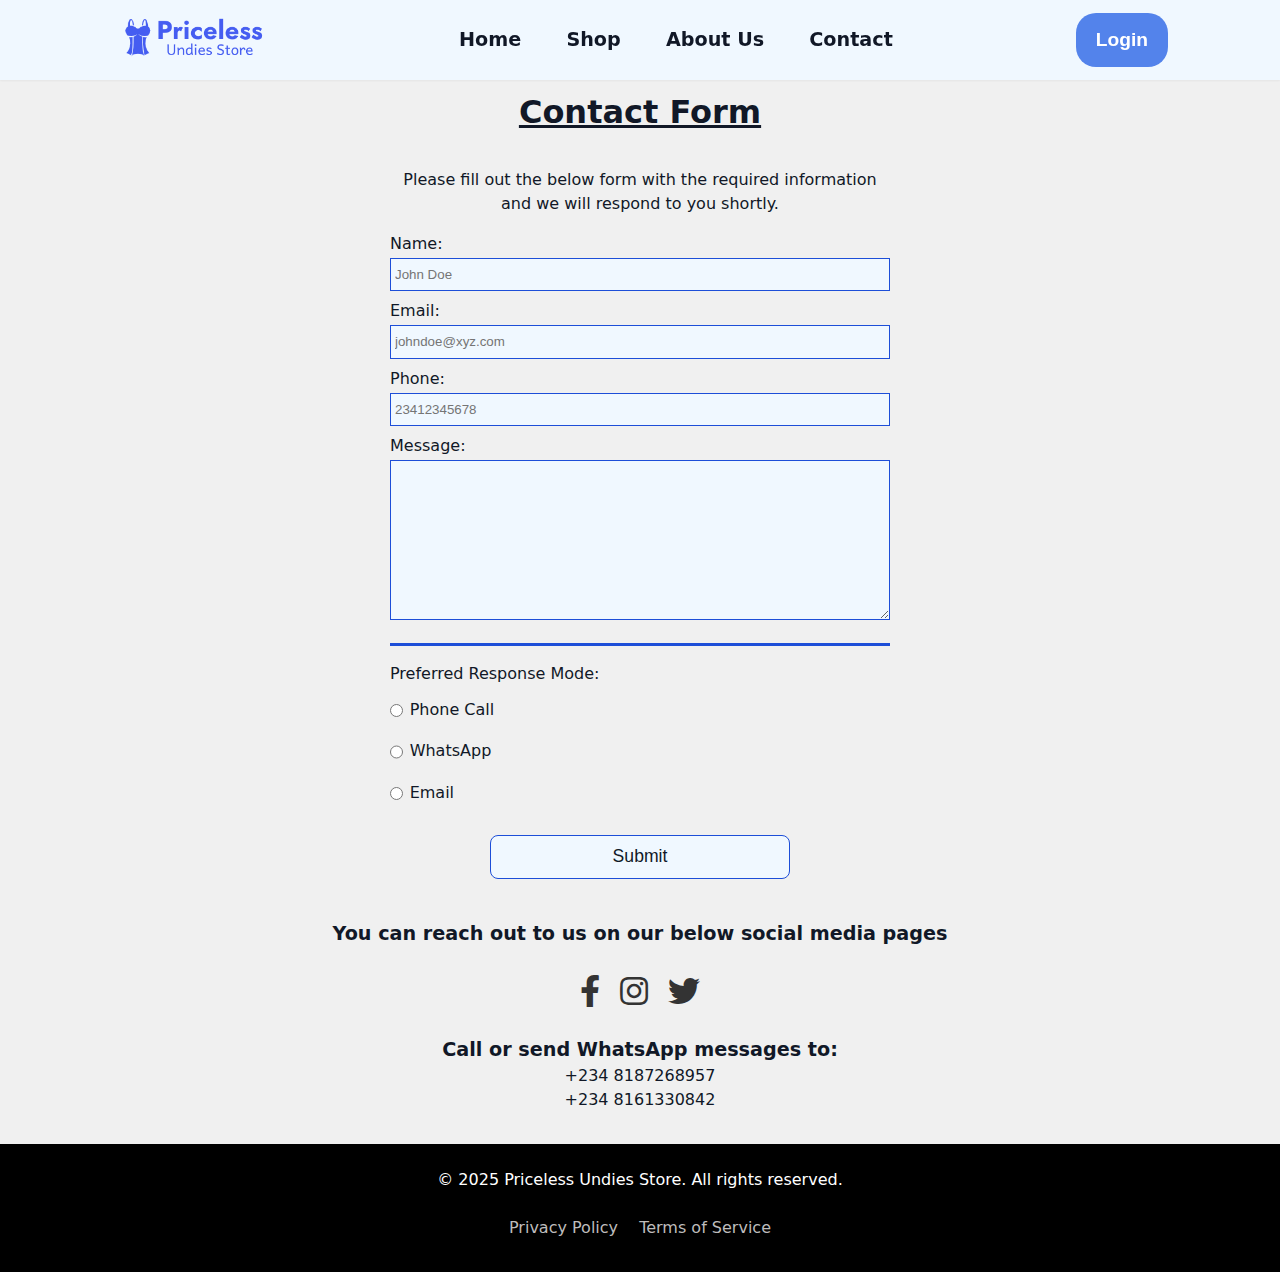
<file: html/contact.html>
<!DOCTYPE html>
<html lang="en">
    <head>
        <meta charset="UTF-8">
        <meta name="viewport" content="width=device-width, initial-scale=1.0">
        <title>Priceless Undies Store</title>
        <link rel="stylesheet" href="../css/style.css">
        <!-- Font Awesome CDN for social media icons -->
        <link rel="stylesheet" href="https://cdnjs.cloudflare.com/ajax/libs/font-awesome/5.15.4/css/all.min.css" xintegrity="sha512-1ycn6IcaQQ40JuKCkPpFMhmoBLiAFQ+zofA53jSmVjpVfSjO+ol5SysyFhYnQz2p5gJ9fL/z/N/P/E/B/A/C/D/E/F/G/H/I/J/K/L/M/N/O/P/Q/R/S/T/U/V/W/X/Y/Z" crossorigin="anonymous" referrerpolicy="no-referrer" />
        <!-- Material Icons (if still needed for other icons) -->
        <link rel="stylesheet" href="https://fonts.googleapis.com/icon?family=Material+Icons">
        <!-- If you plan to use Lucide icons for the menu, you'd need this script and to call lucide.createIcons() -->
        <!-- <script src="https://unpkg.com/lucide@latest"></script> -->
    </head>
    <body>
        <nav class="navbar">
            <div class="nav-container">
                <div class="nav-content">
                    
                    <div class="logo">
                        <a href="../index.html">
                            <img src="../img/Priceless Logo.png" alt="Priceless" class="logo-img">
                        </a>
                    </div>
                    
                    <div class= nav-links">
                        <a href="../index.html" class="btn nav-link">Home</a>
                        <a href="./shop.html" class="btn nav-link">Shop</a>
                        <a href="./about.html" class="btn nav-link">About Us</a>
                        <a href="./contact.html" class="btn nav-link">Contact</a>
                    </div>
    
                    <div class="nav-actions">
                        <a href="./login.html">
                            <button class="btn btn-primary">Login</button>
                        </a>
                        <button class="menu-btn">
                            <i data-lucide="menu"></i>
                        </button>
                    </div>
                </div>
            </div>
        </nav>

        <main>
            <section class="page-container contact-details">

                <div class="send-mail">
                    
                    <form action="" method="post">
                        <h1>Contact Form</h1>
                        <p>Please fill out the below form with the required information and we will respond to you shortly.</p>
                        <fieldset>
                            <label for="name">Name: 
                                <input type="text" class="form name" required id="name" placeholder="John Doe">
                            </label>
                            <label for="email">Email: 
                                <input type="email" class="form email" required id="email" placeholder="johndoe@xyz.com">
                            </label>
                            <label for="phone-number">Phone: 
                                <input type="number" class="form phone-number" required id="phone-number" placeholder="23412345678">
                            </label>
                            
                            <label for="message">Message: 
                                <textarea type="text" class="form message" required id="message" rows="10" cols="50"></textarea>
                            </label>
                        </fieldset>
                        <fieldset>
                            <label class="response">Preferred Response Mode: </label>
                            <label for="phone-call"><input type="radio" name="preferred-response" id="phone-call" class="inline" />Phone Call</label>
                            <label for="whatsapp"><input type="radio" name="preferred-response" id="whatsapp" class="inline" />WhatsApp</label>
                            <label for="email"><input type="radio" name="preferred-response" id="email" class="inline" />Email</label>
                        </fieldset>
                        <input type="submit" value="Submit" />
                    </form>
                    
                </div>

                <div class="socials">
                    <h3>You can reach out to us on our below social media pages</h3>
                    <div class="social-icons">
                        <a href="https://facebook.com/priceless__store" target="_blank" aria-label="Facebook">
                            <i class="fab fa-facebook-f"></i>
                        </a>
                        <a href="https://instagram.com/priceless__store" target="_blank" aria-label="Instagram">
                            <i class="fab fa-instagram"></i>
                        </a>
                        <a href="https://x.com/yemightie" target="_blank" aria-label="Twitter">
                            <i class="fab fa-twitter"></i>
                        </a>
                    </div>
                </div>

                <div class="phone-call">
                    <h3 style="margin-top: 1em;">Call or send WhatsApp messages to:</h3>
                    <p>+234 8187268957</p>
                    <p>+234 8161330842</p>
                </div>
            </section>
        </main>

        <footer>
            <div class="footer">
                <p class="copyright">&copy; 2025 Priceless Undies Store. All rights reserved.</p>
                <div class="policy-and-terms">
                    <a href="#" target="_blank" rel="noopener noreferrer" class="policy-and-terms">Privacy Policy</a>
                    <a href="#" target="_blank" rel="noopener noreferrer" class="policy-and-terms">Terms of Service</a>
                </div>
            </div>
        </footer>
    </body>
</html>
</file>
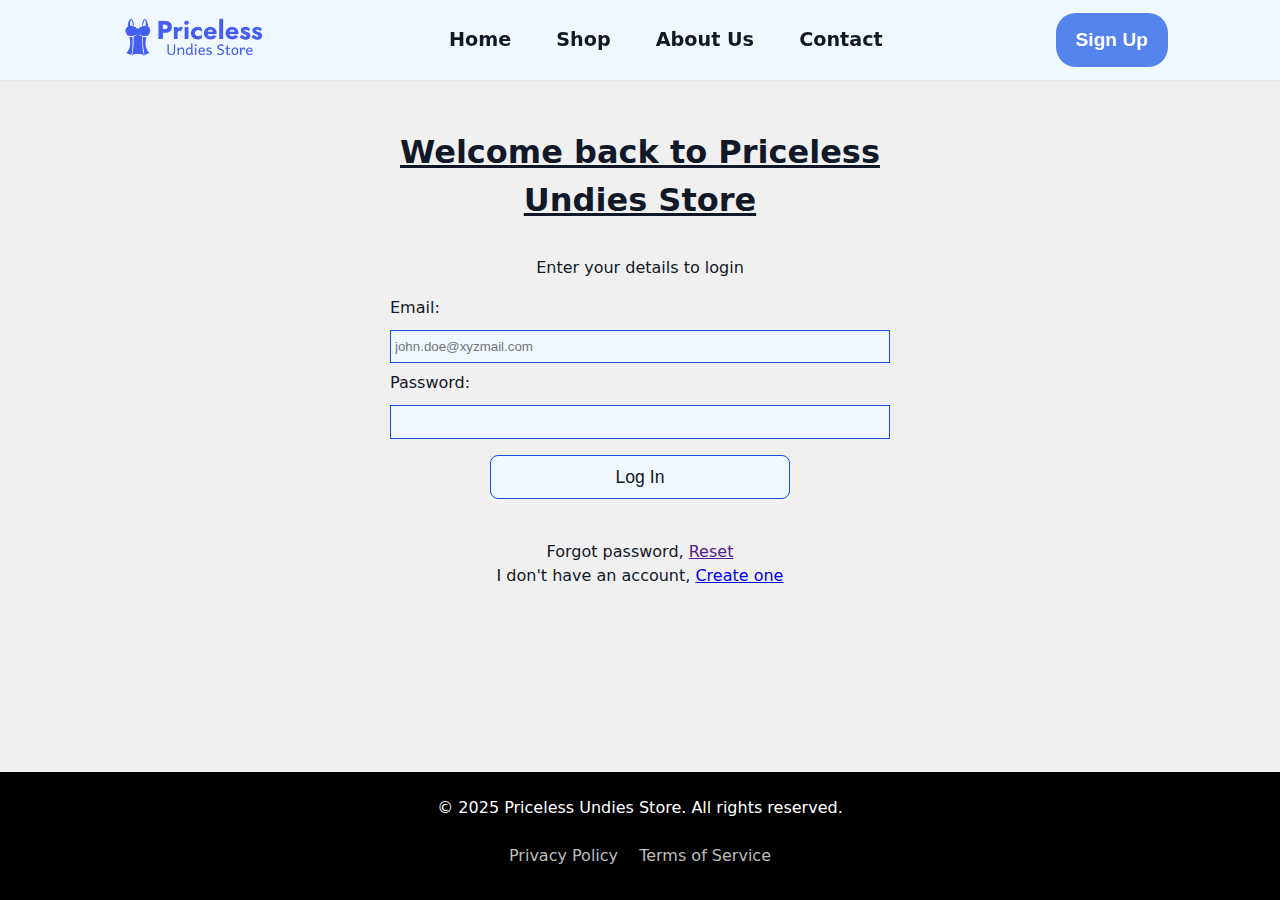
<file: html/login.html>
<!DOCTYPE html>
<html lang="en">
    <head>
        <meta charset="UTF-8">
        <meta name="viewport" content="width=device-width, initial-scale=1.0">
        <title>Document</title>
        <link rel="stylesheet" href="../css/style.css">

        <style>
            /* Basic CSS for sticky footer */
            body {
                display: flex;
                flex-direction: column;
                min-height: 100vh; /* Ensures body takes full viewport height */
                margin: 0; /* Remove default body margin */
            }
            main {
                flex-grow: 1; /* Allows main content to expand and push footer down */
                /* Removed inline min-height: 84vh; from here */
            }
            /* Consider if page-container needs margin-top or padding-top instead of margin: 10rem auto; */
            .page-container {
                /* Adjust margin or padding as needed, but avoid fixed top/bottom margins that create space */
                /* margin: 10rem auto; was removed to allow flex-grow to work */
                padding: 2rem; /* Example padding */
                max-width: 1200px; /* Example max-width */
                margin-left: auto;
                margin-right: auto;
            }
        </style>
    </head>
    <body>
        <nav class="navbar">
            <div class="nav-container">
                <div class="nav-content">
                    
                    <div class="logo">
                        <a href="../index.html">
                            <img src="../img/Priceless Logo.png" alt="Priceless" class="logo-img">
                        </a>
                    </div>
                    
                    <div class= nav-links">
                        <a href="../index.html" class="btn nav-link">Home</a>
                        <a href="./shop.html" class="btn nav-link">Shop</a>
                        <a href="./about.html" class="btn nav-link">About Us</a>
                        <a href="./contact.html" class="btn nav-link">Contact</a>
                    </div>
    
                    <div class="nav-actions">
                        <a href="./register.html">
                            <button class="btn btn-primary">Sign Up</button>
                        </a>
                        <button class="menu-btn">
                            <i data-lucide="menu"></i>
                        </button>
                    </div>
                </div>
            </div>
        </nav>

        <main>
            <section class="page-container">
                <div class="login-form-container">
                    <form action="" method="get">
                        <h1>Welcome back to Priceless Undies Store</h1>
                        <p>Enter your details to login</p>
                        <fieldset>
                            <label for="email">Email: </label>
                            <input type="email" id="email" name="email" placeholder="john.doe@xyzmail.com" required>
                            <br>
                            <label for="password">Password: </label>
                            <input type="password" id="password" name="password" required>
                        </fieldset>
                        <div class="sub-res-btn">
                            <input type="submit" value="Log In">
                        </div>
                    </form>
                    <p>Forgot password, <a href="">Reset</a></p>
                    <p>I don't have an account, <a href="./register.html">Create one</a></p>
                </div>
            </section>

        </main>
        
        <footer>
            <div class="footer">
                <p class="copyright">&copy; 2025 Priceless Undies Store. All rights reserved.</p>
                <div class="policy-and-terms">
                    <a href="#" target="_blank" rel="noopener noreferrer" class="policy-and-terms">Privacy Policy</a>
                    <a href="#" target="_blank" rel="noopener noreferrer" class="policy-and-terms">Terms of Service</a>
                </div>
            </div>
        </footer>
    </body>
</html>
</file>
<file: css/style.css>
* {
    margin: 0;
    padding: 0;
    box-sizing: border-box;
}

:root {
    --background-color: aliceblue;
    --page-background-color: #f0f0f0;
    --border-color: #1d4ed8;
    --primary-color: #5383eb;
    --primary-hover: #1d4ed8;
    --text-dark: #111827;
    --text-light: #6b7280;
    --white: #ffffff;
    --gray-50: #f9fafb;
    --gray-900: #020919;
}

body {
    font-family: system-ui, -apple-system, sans-serif;
    line-height: 1.5;
    color: var(--text-dark);
    background-color: var(--page-background-color);
    height: 100%;
}

.navbar {
    background-color: var(--background-color);
    position: fixed;
    width: 100%;
    z-index: 50;
    overflow-x: hidden;
    padding: 0 6em;
    box-shadow: 0 1px 2px rgba(0, 0, 0, 0.05);
    overflow-x: hidden;
}

.nav-container {
    height: 5em;
    padding: 0 7em;
}

.nav-content {
    padding-top: 1em;
    display: flex;
    justify-content: space-between;
    align-items: center;
    height: 4rem;
}

.logo-img {
    height: 4rem;
}

.nav-link {
    color: var(--text-dark);
    text-decoration: none;
    height: 2.5em;
}

.nav-link:hover {
    color: white;
    background-color: var(--primary-hover);
    border-radius: 8px;
}

.menu-btn {
    display: block;
    background: none;
    border: none;
    cursor: pointer;
}

main {
    padding-top: 5rem;
}


/* LANDING PAGE */
/* Hero section */
.hero {
    position: relative;
    height: 32rem;
    display: flex;
    align-items: center;
    color: var(--white);
}

.hero-background {
    position: absolute;
    inset: 0;
}

.hero-background img {
    width: 100%;
    height: 100%;
    object-fit: cover;
}

.overlay {
    position: absolute;
    inset: 0;
    background-color: rgba(17, 24, 39, 0.6);
}

.hero-content {
    position: relative;
    text-align: center;
    margin: 0 auto;
}


.hero h1 {
    font-size: 2.25rem;
    font-weight: 700;
    margin-bottom: 1rem;
}

.hero p {
    font-size: 1.25rem;
    margin-bottom: 2rem;
    padding: 0 0.5rem;
}

/* Button styles */
.btn {
    display: inline-flex;
    align-items: center;
    padding: 1rem 1.25rem;
    border-radius: 1.25rem;
    font-size: 1.2rem;
    font-weight: 600;
    cursor: pointer;
    transition: all 0.2s;
    border: none;
}

.btn-primary {
    background-color: var(--primary-color);
    color: var(--white);
}

.btn-primary:hover {
    background-color: var(--primary-hover);
}

.landing-text {
    text-align: center;
    padding: 2em;
}

.landing-text h1 {
    margin-bottom: 0.5em;
    font-weight: 800;
    color: var(--primary-hover);
    padding: 0 0.5rem;
}

.landing-text p {
    font-weight: normal;
    font-size: 1.25rem;
}



/* SHOP PAGE */
.shop-container {
    padding: 0 8rem;
}

img {
    padding: 0.5rem;
    border-radius: 1rem;
}

.shop-panties,
.shop-boxers,
.shop-sleepwears {
    margin-top: 1em;
}

.price {
    font-size: 14px;
}

h3 {
    text-align: center;
    font-size: 1.2em;
}

.shop-container {
    padding: 0rem 8rem;
}

.panties-container,
.boxers-container,
.sleepwears-container {
    padding-top: 1rem;
    display: flex;
    flex-wrap: wrap;
    justify-content: space-between;
    align-items: center;
}

.shop-boxers,
.shop-sleepwears {
    margin-top: 1em;
}

.panties-container p,
.boxers-container p,
.sleepwears-container p {
    text-align: center;
    font-weight: 700;
}

.item-details {
    display: flex;
    flex-direction: column;
    text-decoration: none;
    color: var(--text-dark);
    border:  2px dotted var(--border-color);
    border-radius: 1rem;
    padding: 4px;
    margin-bottom: 1rem;
    align-items: center;
    justify-content: center;
}

.item-details:hover {
    text-transform: uppercase;
    color: var(--primary-hover);
}

.add-item-to-cart {
    width: 50%;
    padding: 10px 20px;
    background-color: #4CAF50; /* Green */
    color: white;
    border: none;
    border-radius: 5px;
    cursor: pointer;
    font-size: 1em;
    transition: background-color 0.3s ease;
  }

  .add-item-to-cart:hover {
    background-color: #45a049;
  }


/* CONTACT PAGE*/
/* Social ICONS*/
.social-icons {
    display: flex;
    justify-content: center;
    margin-top: 20px;
}

.social-icons a {
    font-size: 2rem;
    color: #333;
    margin: 0 10px;
    text-decoration: none;
    transition: color 0.3s ease-in-out, transform 0.3s ease-in-out;
}

.social-icons a:hover {
    transform: translate(-3px);
}

.social-icons a .fa-facebook-f:hover {
    color: #1877F2;
}

.social-icons a .fa-instagram:hover {
    color: #E4405F;
}

.social-icons a .fa-twitter:hover {
    columns: #1DA1F2;
}

/* CONTACT FORM*/
form {
    width: 60vw;
    max-width: 500px;
    min-width: 300px;
    padding-bottom: 2em;
}

form h1 {
    text-decoration: underline;
    margin: 0 0 1em 0;
    text-align: center;
}

p {
    text-align: center;
}
  
fieldset {
    border: none;
    padding: 0.5rem 0;
    border-bottom: 3px solid var(--border-color);
}

fieldset:last-of-type {
    border-bottom: none;
}

label {
    color: var(--text-dark);
    display: block;
    margin: 0.5rem 0;
}
  
input,
textarea,
select {
    margin: 2px 0 0 0;
    padding: 4px;
    width: 100%;
    min-height: 2.5em;
}
  
input, textarea {
    background-color: var(--background-color);
    border: 1px solid var(--border-color);
    color: var(--text-dark);
}

.inline {
    width: unset;
    margin: 0 0.5em 0 0;
    vertical-align: middle;
}


input[type="submit"],
input[type="reset"] {
    display: block;
    width: 60%;
    margin: 0.5em auto;
    height: 2em;
    font-size: 1.1rem;
    background-color: var(--background-color);
    border-color: var(--border-color);
    min-width: 300px;
    cursor: pointer;
    border-radius: 0.5rem;
}

input[type="submit"]:hover,
input[type="reset"]:hover {
    color: var(--white);
    background-color: var(--primary-hover);
    border-radius: 1rem;
}


.reg-form-container,
.contact-details,
.login-form-container {
    margin-top: 0.5rem;
    width: 80%;
    display: flex;
    flex-direction: column;
    align-items: center;
    justify-self: center;
}

.login-form-container {
    margin-top: 1rem; 
    min-height: 420px;
}



/* ABOUT US PAGE */

.about-us {
    font-size: 2rem;
    text-align: center;
    margin: 1.5rem 0.5rem 1.25rem;
}

.about-us-text {
    font-size: 1.5rem;
    margin: 0 6rem;
}

.about-us-text p {
    margin: 0 2rem;
    padding: 0 1rem;
}

span {
    font-weight: bold;
}

.about-us-text p:last-of-type {
    margin-bottom: 8rem;
}


/* FOOTER DESIGN */
footer {
    height: 8em;
    width: 100%;
    margin-top: 1em;
    background-color: black;
    text-align: center;
    position: relative;
    bottom: auto;
}

.copyright {
    padding: 1.5em 0;
    color: var(--white);
    font-weight: normal;
}


.policy-and-terms {
    padding: 0 0.5em;
    text-decoration: none;
    color: rgb(190, 188, 188);
}

.policy-and-terms:hover {
    color: #ffffff;
}


/* RESPONSIVE DESIGN */
/* Media query for smaller screens */
@media (min-width: 300px) and  (max-width: 550px) {
    .navbar {
        padding: 0 0.25rem;
    }

    .nav-container {
        padding: 0 0.25rem;
    }

    .nav-link {
        font-size: 10px;
        padding: 0 4px;
    }

    .hero p {    
        padding: 0 1rem;
    }

    .hero p,
    .landing-text p {
        font-size: 1rem;
    }

    .shop-container {
        padding: 0 1rem;
    }

    .panties-container,
    .boxers-container,
    .sleepwears-container {
        justify-content: center;
    }



    p {
        font-size: 12px;
    }

    img {
        width: 300px;
        margin-left: 4px;
    }


    .about-us {
        margin: 1rem;
        font-size: larger;
    }

    .about-us-text {
        margin: 0;
    }

    .about-us-text p {
        margin: 0 1rem;
    }
    

    footer {
        bottom: auto;
    }

    .btn-primary {
        padding: 0.5rem 0.75rem;
        border-radius: 0.75rem;
        font-size: 0.5rem;
    }

    .socials,
    .phone-call {
        width: 100%;
    }
}


/* For Tablets */
@media screen and (min-width: 768px) {
    .nav-container {
        padding: 0 2rem ;
    }
    
    .navbar {
        padding: 0 1em;
    }

    .shop-container {
        /* margin: 0 4rem; */
        padding: 0 4rem;
    }

    .panties-container,
    .boxers-container,
    .sleepwears-container {
        padding: 1rem 0;
        justify-content: space-between;
    }

    .panties,
    .boxers,
    .sleepwear {
        width: 300px;
    }

    .panties img,
    .boxers img,
    .sleepwear img {
        width: 100%;
    }

    .item-details{
        justify-content: space-between;
    }

    .about-us-text {
        margin: 0 1rem;
    }

    footer {
        margin-top: 2rem;
        bottom: 0;
    }
}


/* For Laptops */
@media screen and (min-width: 992px) {
    .nav-container {
        padding: 0 6rem ;
    }
    
    .hero p,
    .landing-text p {
        margin: 1rem 6rem;
        font-size: 1.5rem;
    }

    .shop-container {
        /* margin: 0 4rem; */
        padding: 0 8rem;
    }

    .panties,
    .boxers,
    .sleepwear {
        width: 360px;
    }

    .about-us-text {
        margin: 0 4rem;
    }

    footer {
        bottom: 0;
    }   
}
</file>
